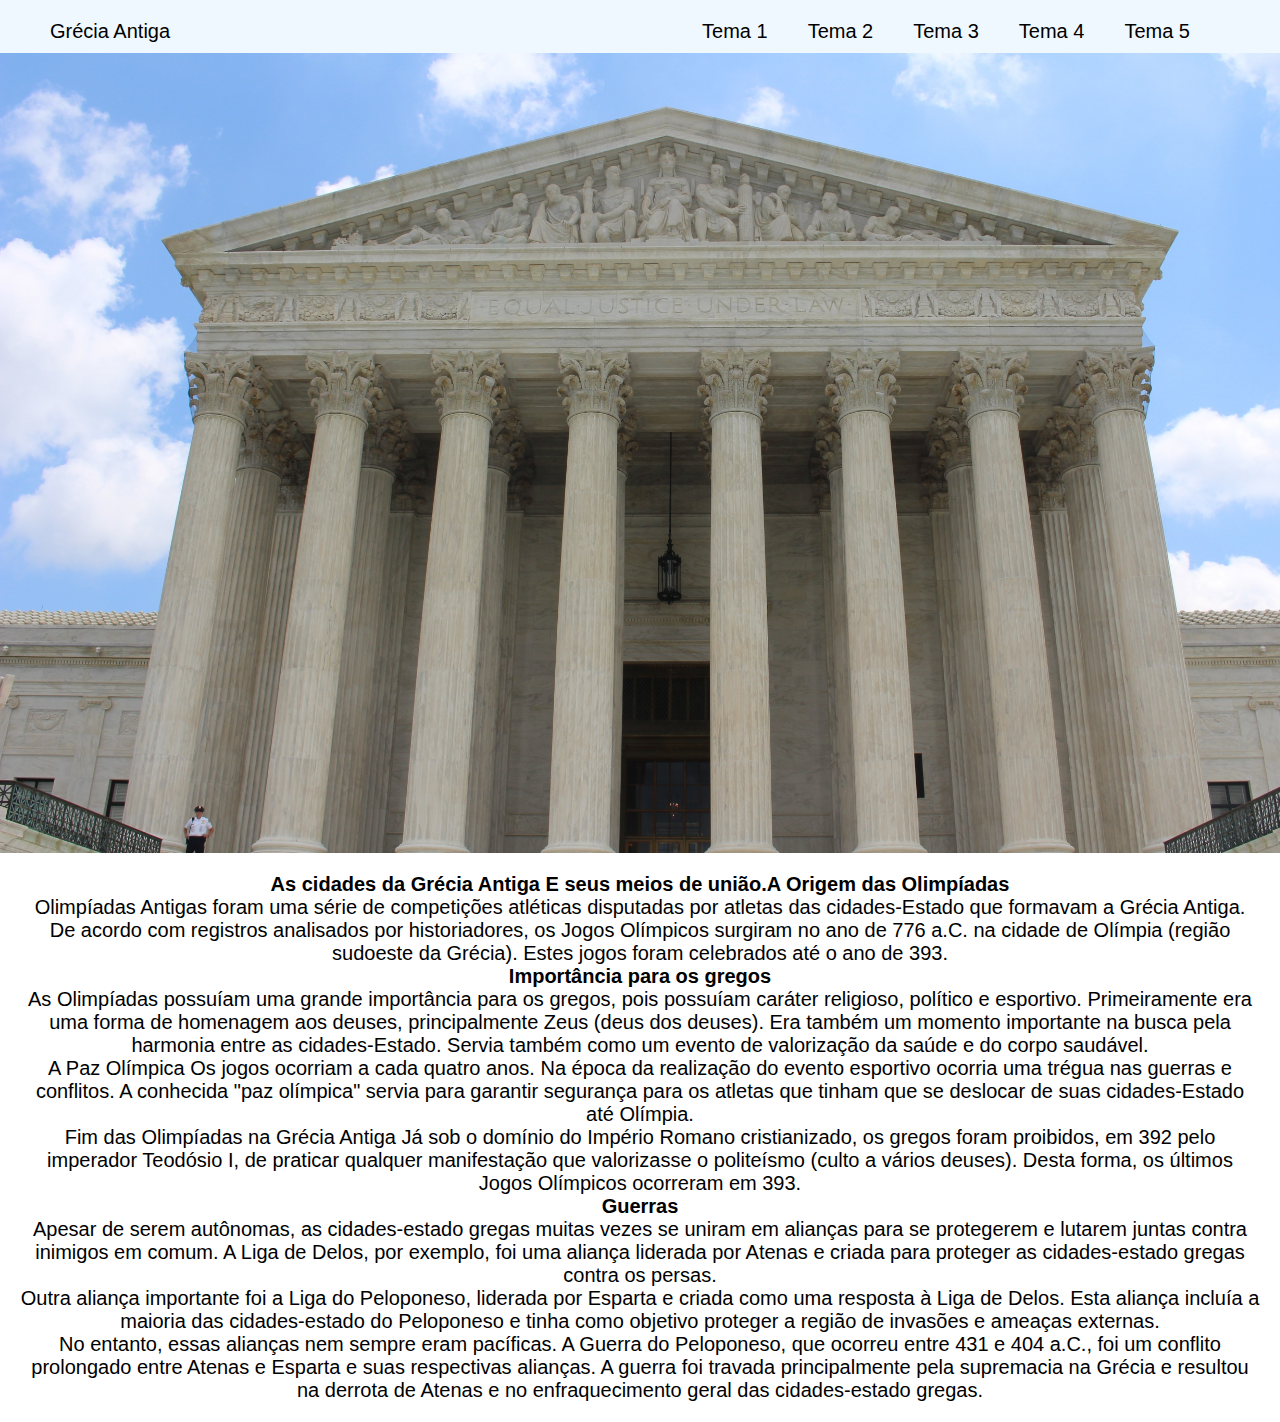
<file: index.html>
<!DOCTYPE html>
<html lang="en">
  <head>
    <meta charset="UTF-8" />
    <meta http-equiv="X-UA-Compatible" content="IE=edge" />
    <meta name="viewport" content="width=device-width, initial-scale=1.0" />
    <link rel="stylesheet" href="css/index.css" />
    <title>Grécia Antiga</title>
  </head>
  <body>
    
    <header>
        <div class="navbar">
            <div class="logo">Grécia Antiga</div>
            <ul class="links">
                <li><a href="src/tema1.html">Tema 1</a></li>
                <li><a href="src/tema2.html">Tema 2</a></li>
                <li><a href="src/tema3.html">Tema 3</a></li>
                <li><a href="src/tema4.html">Tema 4</a></li>
                <li><a href="src/tema5.html">Tema 5</a></li>
            </ul>
        </div>
    </header>
    <div class="banner"></div>
    <div class="container">
        <h1>As cidades da Grécia Antiga E seus meios de união.</h1>

        <h2>A Origem das Olimpíadas</h2>
        
        <p>
            Olimpíadas Antigas foram uma série de competições atléticas disputadas por atletas das cidades-Estado que formavam a Grécia Antiga. De acordo com registros analisados por historiadores, os Jogos Olímpicos surgiram no ano de 776 a.C. na cidade de Olímpia (região sudoeste da Grécia). Estes jogos foram celebrados até o ano de 393.
        </p>
        
        <h2>Importância para os gregos</h2>
        <p>
            As Olimpíadas possuíam uma grande importância para os gregos, pois possuíam caráter religioso, político e esportivo. Primeiramente era uma forma de homenagem aos deuses, principalmente Zeus (deus dos deuses). Era também um momento importante na busca pela harmonia entre as cidades-Estado. Servia também como um evento de valorização da saúde e do corpo saudável.
        </p>
        <p>
            A Paz Olímpica
            Os jogos ocorriam a cada quatro anos. Na época da realização do evento esportivo ocorria uma trégua nas guerras e conflitos. A conhecida "paz olímpica" servia para garantir segurança para os atletas que tinham que se deslocar de suas cidades-Estado até Olímpia.
        </p>
        
        <p>
            Fim das Olimpíadas na Grécia Antiga
            Já sob o domínio do Império Romano cristianizado, os gregos foram proibidos, em 392 pelo imperador Teodósio I, de praticar qualquer manifestação que valorizasse o politeísmo (culto a vários deuses). Desta forma, os últimos Jogos Olímpicos ocorreram em 393.
        </p>
        
        <h2>Guerras</h2>
        <p>
            Apesar de serem autônomas, as cidades-estado gregas muitas vezes se uniram em alianças para se protegerem e lutarem juntas contra inimigos em comum. A Liga de Delos, por exemplo, foi uma aliança liderada por Atenas e criada para proteger as cidades-estado gregas contra os persas.
        </p>
        <p>
            Outra aliança importante foi a Liga do Peloponeso, liderada por Esparta e criada como uma resposta à Liga de Delos. Esta aliança incluía a maioria das cidades-estado do Peloponeso e tinha como objetivo proteger a região de invasões e ameaças externas.
        </p>
        <p>
            No entanto, essas alianças nem sempre eram pacíficas. A Guerra do Peloponeso, que ocorreu entre 431 e 404 a.C., foi um conflito prolongado entre Atenas e Esparta e suas respectivas alianças. A guerra foi travada principalmente pela supremacia na Grécia e resultou na derrota de Atenas e no enfraquecimento geral das cidades-estado gregas.
        </p>
    </div>
  </body>
</html>
</file>
<file: css/index.css>
* {
  margin: 0;
  padding: 0;
  box-sizing: border-box;
  font-family: 'Open Sans', sans-serif;
  font-size: 20px;
}

.banner {
  width: 100%;
  height: 40rem;
  background-image: url(../img/grecia.jpg);
  background-size: cover;
  background-attachment: fixed;
  }

.navbar {
  display: flex;
  background-color: aliceblue;
  padding-bottom: 10px;
}

.logo {
  margin-top: 20px;
  margin-left: 50px;
}

li {
  list-style: none;
}

.links {
  margin-top: 20px;
  margin-left: auto;
  margin-right: 50px;
  display: flex;
  justify-content: space-between;
  
}

.links a {
  margin-right: 40px;
  text-decoration: none;
  color: black;
  transition: transform 0.3s ease;
}

.links a:hover {
  background-color: #888;
  border-radius: 5px;
  width: 10px;
}

.container {
  display: flex;
  justify-content: center;
  text-align: center;
  flex-wrap: wrap;
  padding: 10px;
  margin: 10px;
  align-items: center;
}
</file>
